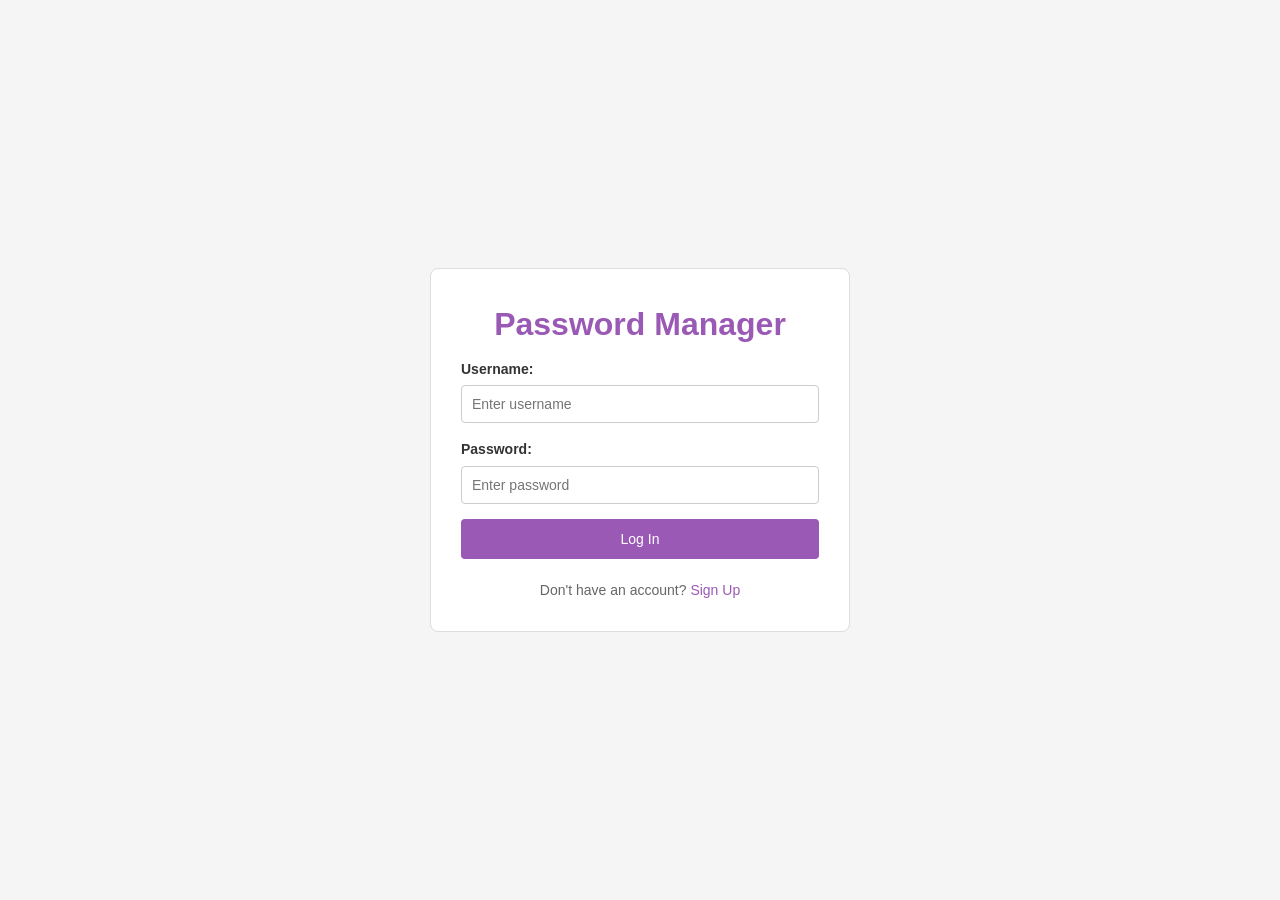
<file: login.html>
<!DOCTYPE html>
<html lang="en">
<head>
    <meta charset="UTF-8">
    <meta name="viewport" content="width=device-width, initial-scale=1.0">
    <title>Log In - Password Manager</title>
    <link rel="stylesheet" href="css/style.css">
</head>
<body>
    <div class="auth-container">
        <div class="auth-card">
            <h1>Password Manager</h1>
            <form id="login-form">
                <div class="form-group">
                    <label for="username">Username:</label>
                    <input type="text" id="username" placeholder="Enter username" required>
                </div>
                <div class="form-group">
                    <label for="password">Password:</label>
                    <input type="password" id="password" placeholder="Enter password" required>
                </div>
                <button type="submit" class="btn-primary">Log In</button>
            </form>

            <!-- shown only when the user is locked out -->
            <div id="lockout-box" style="display:none; margin-top:15px; padding:14px; background:#fdecea; border:1px solid #e57373; border-radius:6px; text-align:center;">
                <strong style="color:#c0392b;">Too many failed attempts</strong>
                <p style="margin:6px 0 0; color:#333;">Try again in <strong id="lockout-counter" style="font-size:1.3em;">--</strong> seconds</p>
            </div>

            <p class="auth-link">Don't have an account? <a href="signup.html">Sign Up</a></p>
        </div>
    </div>
    <script src="js/login.js"></script>
</body>
</html>
</file>
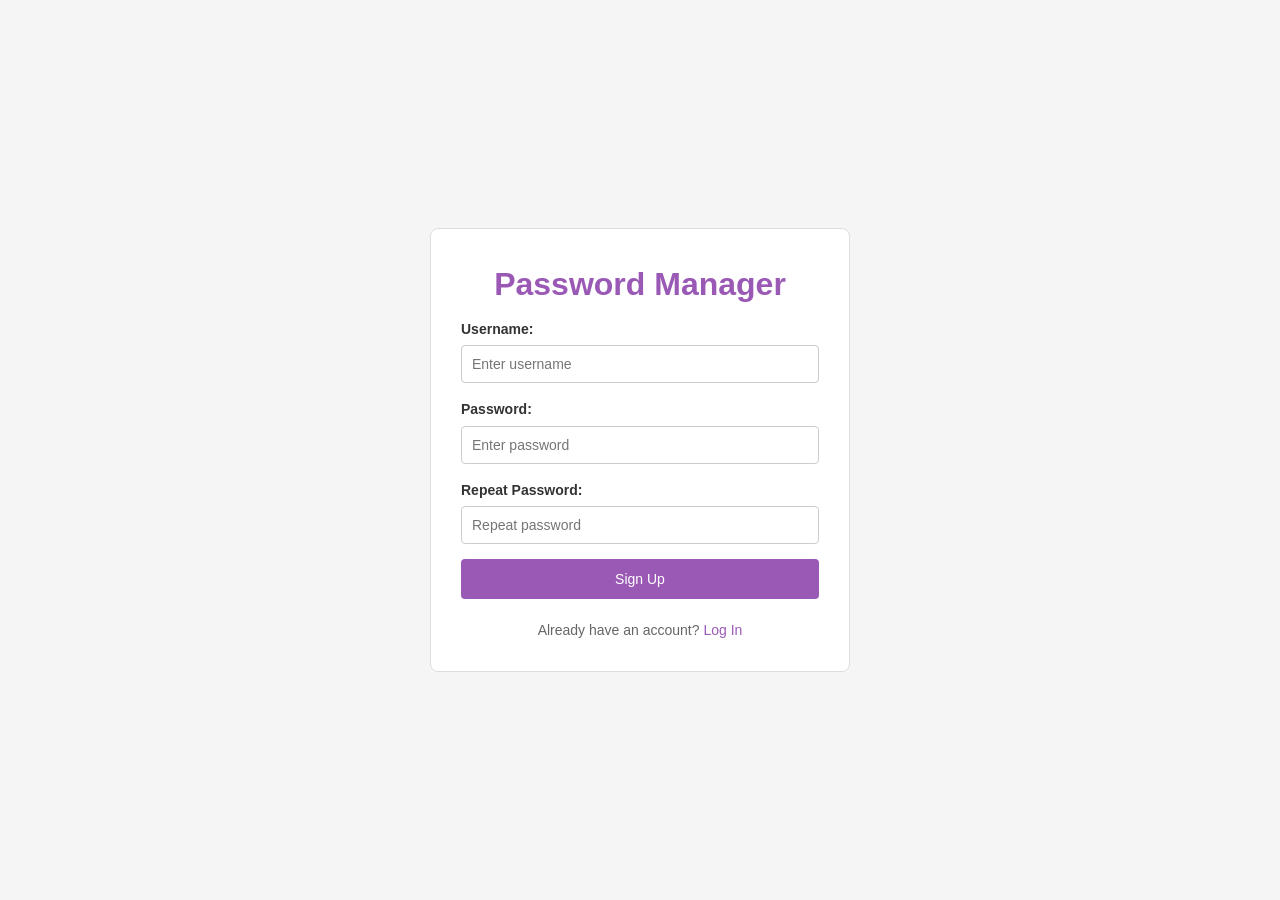
<file: signup.html>
<!DOCTYPE html>
<html lang="en">
<head>
    <meta charset="UTF-8">
    <meta name="viewport" content="width=device-width, initial-scale=1.0">
    <title>Sign Up - Password Manager</title>
    <link rel="stylesheet" href="css/style.css">
</head>
<body>
    <div class="auth-container">
        <div class="auth-card">
            <h1>Password Manager</h1>
            <form id="signup-form">
                <div class="form-group">
                    <label for="username">Username:</label>
                    <input type="text" id="username" placeholder="Enter username" required>
                </div>
                <div class="form-group">
                    <label for="password">Password:</label>
                    <input type="password" id="password" placeholder="Enter password" required>
                </div>
                <div class="form-group">
                    <label for="confirm-password">Repeat Password:</label>
                    <input type="password" id="confirm-password" placeholder="Repeat password" required>
                </div>
                <button type="submit" class="btn-primary">Sign Up</button>
            </form>
            <p class="auth-link">Already have an account? <a href="login.html">Log In</a></p>
        </div>
    </div>
    <script src="js/signup.js"></script>
</body>
</html>
</file>
<file: css/style.css>
* {
    margin: 0;
    padding: 0;
    box-sizing: border-box;
}

body {
    font-family: Arial, sans-serif;
    background-color: #f5f5f5;
    color: #333;
    line-height: 1.6;
}

.container {
    max-width: 800px;
    margin: 0 auto;
    padding: 20px;
}

header {
    text-align: center;
    padding: 30px 0;
    background-color: #9b59b6;
    color: white;
    margin-bottom: 20px;
}

header h1 {
    font-size: 28px;
    margin-bottom: 10px;
}

header p {
    font-size: 14px;
}

.card {
    background: white;
    border: 1px solid #ddd;
    border-radius: 8px;
    padding: 20px;
    margin-bottom: 20px;
}

.card h2 {
    font-size: 18px;
    margin-bottom: 15px;
    color: #9b59b6;
    border-bottom: 1px solid #eee;
    padding-bottom: 10px;
}

.form-group {
    margin-bottom: 15px;
}

.form-group label {
    display: block;
    font-weight: bold;
    margin-bottom: 5px;
    font-size: 14px;
}

.form-group input {
    width: 100%;
    padding: 10px;
    border: 1px solid #ccc;
    border-radius: 4px;
    font-size: 14px;
}

.form-group input:focus {
    outline: none;
    border-color: #9b59b6;
}

.btn-primary {
    background-color: #9b59b6;
    color: white;
    border: none;
    padding: 12px 24px;
    border-radius: 4px;
    font-size: 14px;
    cursor: pointer;
    width: 100%;
}

.btn-primary:hover {
    background-color: #8e44ad;
}

.btn-secondary {
    background-color: #6c757d;
    color: white;
    border: none;
    padding: 10px 16px;
    border-radius: 4px;
    font-size: 12px;
    cursor: pointer;
    margin-top: 5px;
}

.btn-secondary:hover {
    background-color: #5a6268;
}

.btn-danger {
    background-color: #dc3545;
    color: white;
    border: none;
    padding: 10px 20px;
    border-radius: 4px;
    font-size: 14px;
    cursor: pointer;
}

.btn-danger:hover {
    background-color: #c82333;
}

.btn-small {
    padding: 6px 12px;
    font-size: 12px;
    margin-left: 5px;
}

#password-list {
    min-height: 100px;
}

.empty-message {
    text-align: center;
    color: #999;
    padding: 30px;
}

.password-item {
    border: 1px solid #eee;
    border-radius: 4px;
    padding: 15px;
    margin-bottom: 10px;
    background-color: #fafafa;
}

.password-item .service-name {
    font-weight: bold;
    font-size: 16px;
    color: #333;
}

.password-item .username {
    color: #666;
    font-size: 14px;
    margin: 5px 0;
}

.password-item .password-row {
    display: flex;
    align-items: center;
    margin-top: 10px;
    gap: 10px;
}

.password-item .password-display {
    flex: 1;
    padding: 8px;
    border: 1px solid #ddd;
    border-radius: 4px;
    font-family: monospace;
    background: white;
}

.password-item .actions {
    display: flex;
    gap: 5px;
}

.actions {
    text-align: center;
}

footer {
    text-align: center;
    padding: 20px;
    color: #666;
    font-size: 12px;
    border-top: 1px solid #ddd;
    margin-top: 20px;
}

footer p {
    margin: 5px 0;
}

/* Auth Pages */
.auth-container {
    display: flex;
    justify-content: center;
    align-items: center;
    min-height: 100vh;
    padding: 20px;
}

.auth-card {
    background: white;
    border: 1px solid #ddd;
    border-radius: 8px;
    padding: 30px;
    width: 100%;
    max-width: 420px;
}

.auth-card h1 {
    text-align: center;
    color: #9b59b6;
    margin-bottom: 8px;
}

.auth-card .subtitle {
    text-align: center;
    color: #666;
    margin-bottom: 25px;
    font-size: 14px;
}

.auth-link {
    text-align: center;
    margin-top: 20px;
    font-size: 14px;
    color: #666;
}

.auth-link a {
    color: #9b59b6;
    text-decoration: none;
}

.auth-link a:hover {
    text-decoration: underline;
}
</file>
